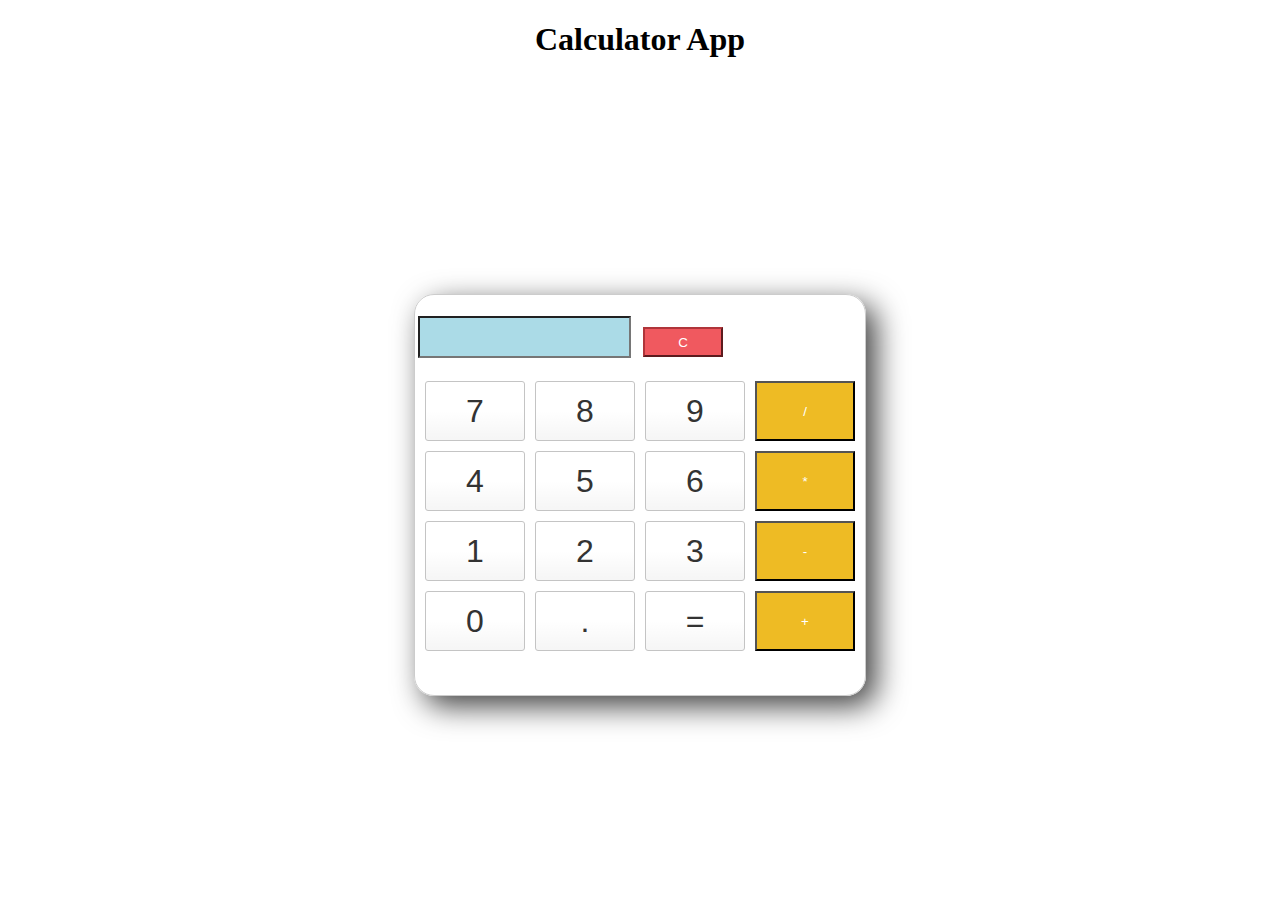
<file: calculator/index.html>
<!DOCTYPE html>

<html lang="en">

<head>

    <meta charset="UTF-8">

    <meta http-equiv="X-UA-Compatible" content="IE=edge">

    <meta name="viewport" content="width=device-width, initial-scale=1.0">

    <script src="./script.js" type="text/javascript"></script>

    <link rel="stylesheet" href="style.css">

    <title>Document</title>

</head>

<body>

    <h1 style="text-align:center">Calculator App</h1>

    <div class="container">

        <br>

        <table>

            <tr>

                <td colspan="3"><input type='text' id='result' class='screen' style="text-align: right;"></td>

                <td>

                    <input type='button' value='C' onclick="clearScreen()" class="clear" />

                </td>

            </tr>

        </table>

        <div class="keys">

            <input type="button" value="7" class="button" onClick="display('7')"></input>

            <input type="button" value="8" class="button " onClick="display('8')"></input>

            <input type="button" value="9" class="button" onClick="display('9')"></input>

            <input type="button" value="/" class="operator" onClick="display('/')"></input>

            <input type="button" value="4" class="button" onClick="display('4')"></input>

            <input type="button" value="5" class="button" onClick="display('5')"></input>

            <input type="button" value="6" class="button" onClick="display('6')"></input>

            <input type="button" value="*" class="operator" onClick="display('*')"></input>

            <input type="button" value="1" class="button" onClick="display('1')"></input>

            <input type="button" value="2" class="button" onClick="display('2')"></input>

            <input type="button" value="3" class="button" onClick="display('3')"></input>

            <input type="button" value="-" class="operator" onClick="display('-')"></input>

            <input type="button" value="0" class="button" onClick="display('0')"></input>

            <input type="button" value="." class="button" onClick="display('.')"></input>

            <input type="button" value="=" class="button equal-sign" onClick="display(solve())"></input>

            <input type="button" value="+" class="operator" onClick="display('+')"></input>

        </div>

    </div>

</body>

</html>
</file>
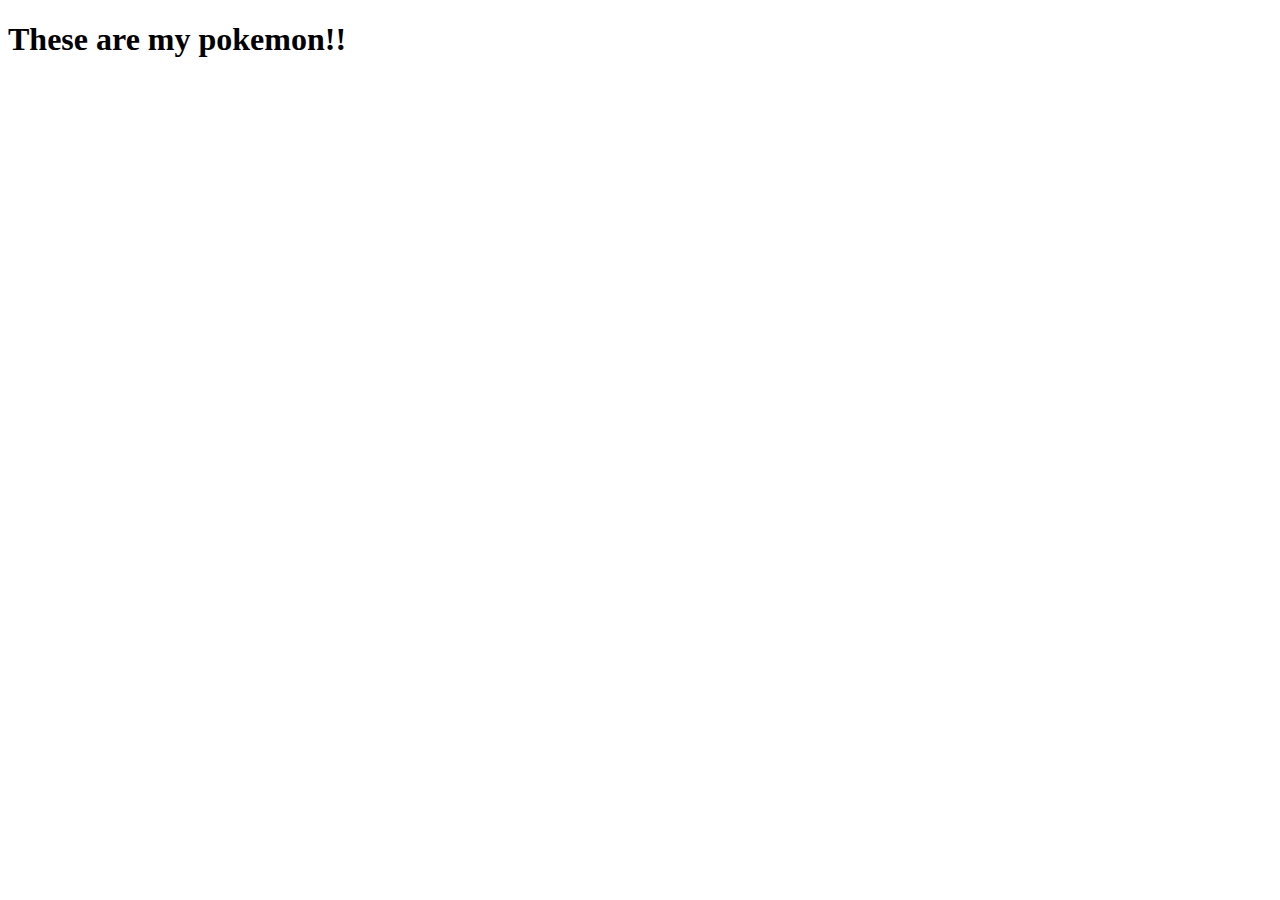
<file: pokemon/index.html>
<!DOCTYPE html>
<html lang="en">

<head>
    <meta charset="UTF-8">
    <meta name="viewport" content="width=device-width, initial-scale=1.0">
    <meta http-equiv="X-UA-Compatible" content="ie=edge">
    <title>Tutorial on Js</title>
    <link rel="stylesheet" href="app.css">
</head>

<body>
    <h1>These are my pokemon!!</h1>

    <section id="container"></section>

    <script src="app.js"></script>
</body>

</html>
</file>
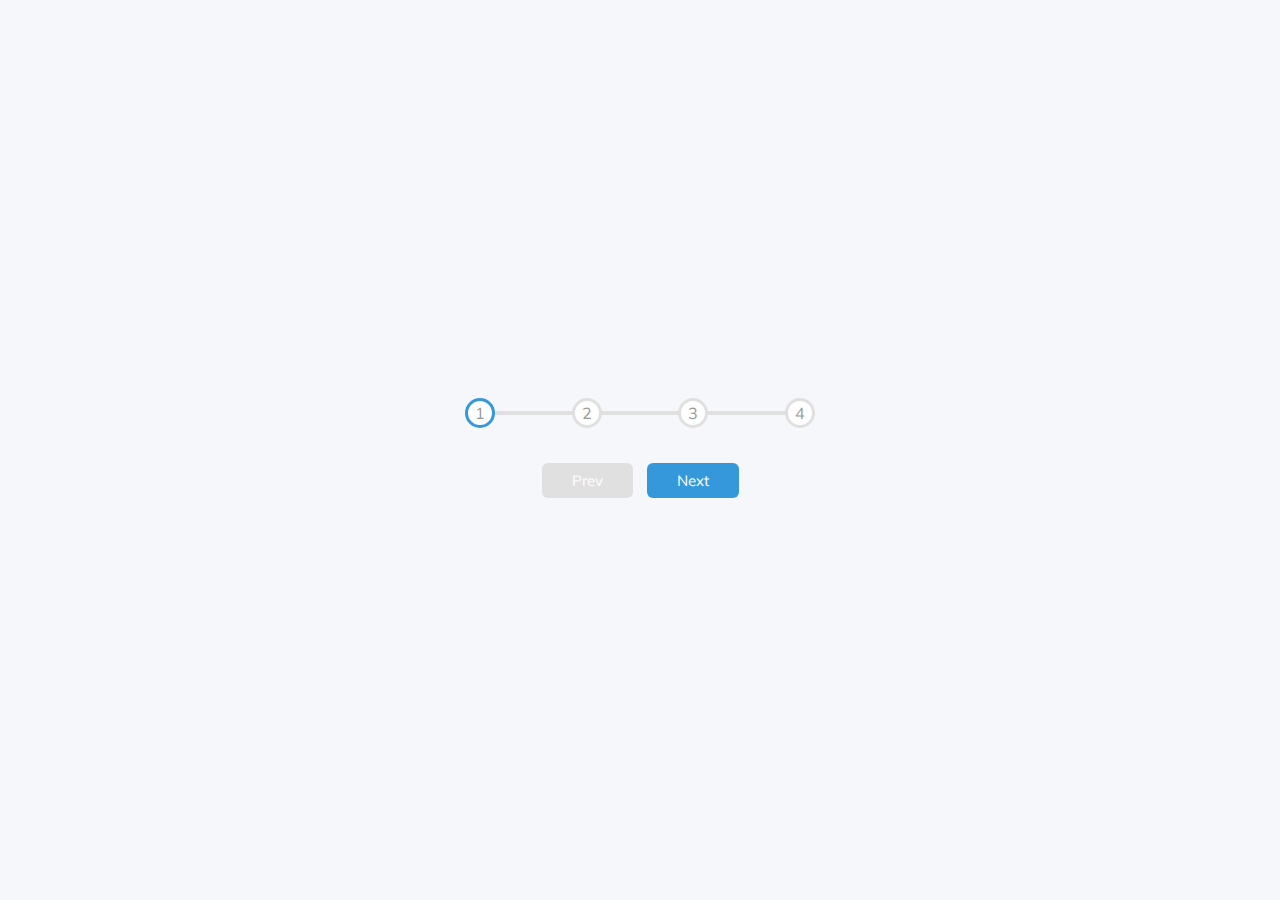
<file: progress-tracker/index.html>
<!DOCTYPE html>
<html lang="en">

<head>
    <meta charset="UTF-8" />
    <meta http-equiv="X-UA-Compatible" content="IE=edge" />
    <meta name="viewport" content="width=device-width, initial-scale=1.0" />
    <link rel="stylesheet" href="style.css" />
    <title>Progress Steps</title>
</head>

<body>
    <div class="container">
        <div class="progress-con">
            <div class="progress" id="progress"></div>
            <div class="circle active">1</div>
            <div class="circle">2</div>
            <div class="circle">3</div>
            <div class="circle">4</div>
        </div>

        <button class="btn" id="prev" disabled>Prev</button>
        <button class="btn" id="next">Next</button>
    </div>

    <script src="script.js"></script>
</body>

</html>
</file>
<file: calculator/style.css>
.container {

    border: 1px solid #cccccc;

    box-shadow: 10px 10px 30px 0px rgba(0,0,0,0.75);

    border-radius: 20px;

    position: absolute;

    top: 55%;

    left: 50%;

    transform: translate(-50%, -50%);

    width: 450px;

    height: 400px;

}

.keys {

    display: grid;

    grid-template-columns: repeat(4, 1fr);

    grid-gap: 10px;

    padding: 10px;

    margin:auto;

}

.button {

    height: 60px;

    padding: 5px;

    background-color: #fff;

    border-radius: 3px;

    border: 1px solid #c4c4c4;

    background-color: transparent;

    font-size: 2rem;

    color: #333;

    background-image: linear-gradient(to bottom, transparent, transparent 50%, rgba(0,0,0,.04));

    box-shadow: inset 0 0 0 1px rgba(255,255,255,.05), inset 0 1px 0 0 rgba(255,255,255,.45), inset 0 -1px 0 0 rgba(255,255,255,.15), 0 1px 0 0 rgba(255,255,255,.15);

    text-shadow: 0 1px rgba(255,255,255,.4);

}

.button:hover {

    background-color: #eaeaea;

}

.operator {

    color: #fff;

    background-color: #eebb24;

}

.clear {

    background-color: #f0595f;

    border-color: #b0353a;

    color: #fff;

    width: 80px;

    height: 30px;  

}

.clear:hover {

    background-color: #f17377;

}

.button:equal-sign {

    background-color: #25a8e0;

    border-color: #25a8e0;

    color: #fff;

}

.clear:hover {

    background-color: #4e9ed4;

}

.screen{

    background-color:rgb(171, 219, 231);

    justify-content: left;

    color: black;

    font-size: medium;

    width: 50%;

    height: 30%;

    cursor: default;

    padding: 10px; 

    padding-left: 40%;

    margin: auto;

    margin-bottom: 10px;

}
</file>
<file: pokemon/app.css>
.pokemon {
    display: inline-block;
    text-align: center;
}

.pokemon img {
    display: block;
}
</file>
<file: progress-tracker/style.css>
@import url('https://fonts.googleapis.com/css?family=Muli&display=swap');

* {
    box-sizing: border-box;
}
:root{
    --line-border-fill: #3498db;
    --line-border-empty: #e0e0e0;
}

body{
    background-color: #f6f7fb;
    font-family: 'Muli', 'sans-serif';
    display: flex;
    flex-direction: column;
    align-items: center;
    justify-content: center;
    height: 100vh;
    overflow: hidden;
    margin: 0;
}

.container{
    text-align: center;
}

.progress-con {
    display: flex;
    justify-content: space-between;
    position: relative;
    margin-bottom: 30px;
    max-width: 100%;
    width: 350px;
}

.progress-con::before {
    content: '';
    background-color: var(--line-border-empty);
    position: absolute;
    top: 50%;
    left: 0%;
    transform: translateY(-50%);
    height: 4px;
    width: 100%;
    z-index: -1;
       
}

.progress {
    background-color: var(--line-border-fill);
    position: absolute;
    top: 50%;
    left: 0%;
    transform: translateY(-50%);
    height: 4px;
    width: 0%;
    z-index: -1;
    transition: 0.4s ease;    
}

.circle{
    background-color: #fff;
    color: #999;
    border-radius: 50%;
    height: 30px;
    width: 30px;
    display: flex;
    align-items: center;
    justify-content: center;
    border: 3px solid var(--line-border-empty);
    transition: 0.4s ease;
}

.circle.active {
    border-color: var(--line-border-fill)
}

.btn{
    background-color: var(--line-border-fill);
    color: #fff;
    border: 0;
    border-radius: 6px;
    cursor: pointer;
    font-family: inherit;
    padding: 8px 30px;
    margin: 5px;
    font-size: 15px;
}

.btn:active{
    transform: scale(0.96);
}

.btn:focus{
    outline: 0;
}

.btn:disabled{
    background-color: var(--line-border-empty);
    cursor: not-allowed;
}
</file>
